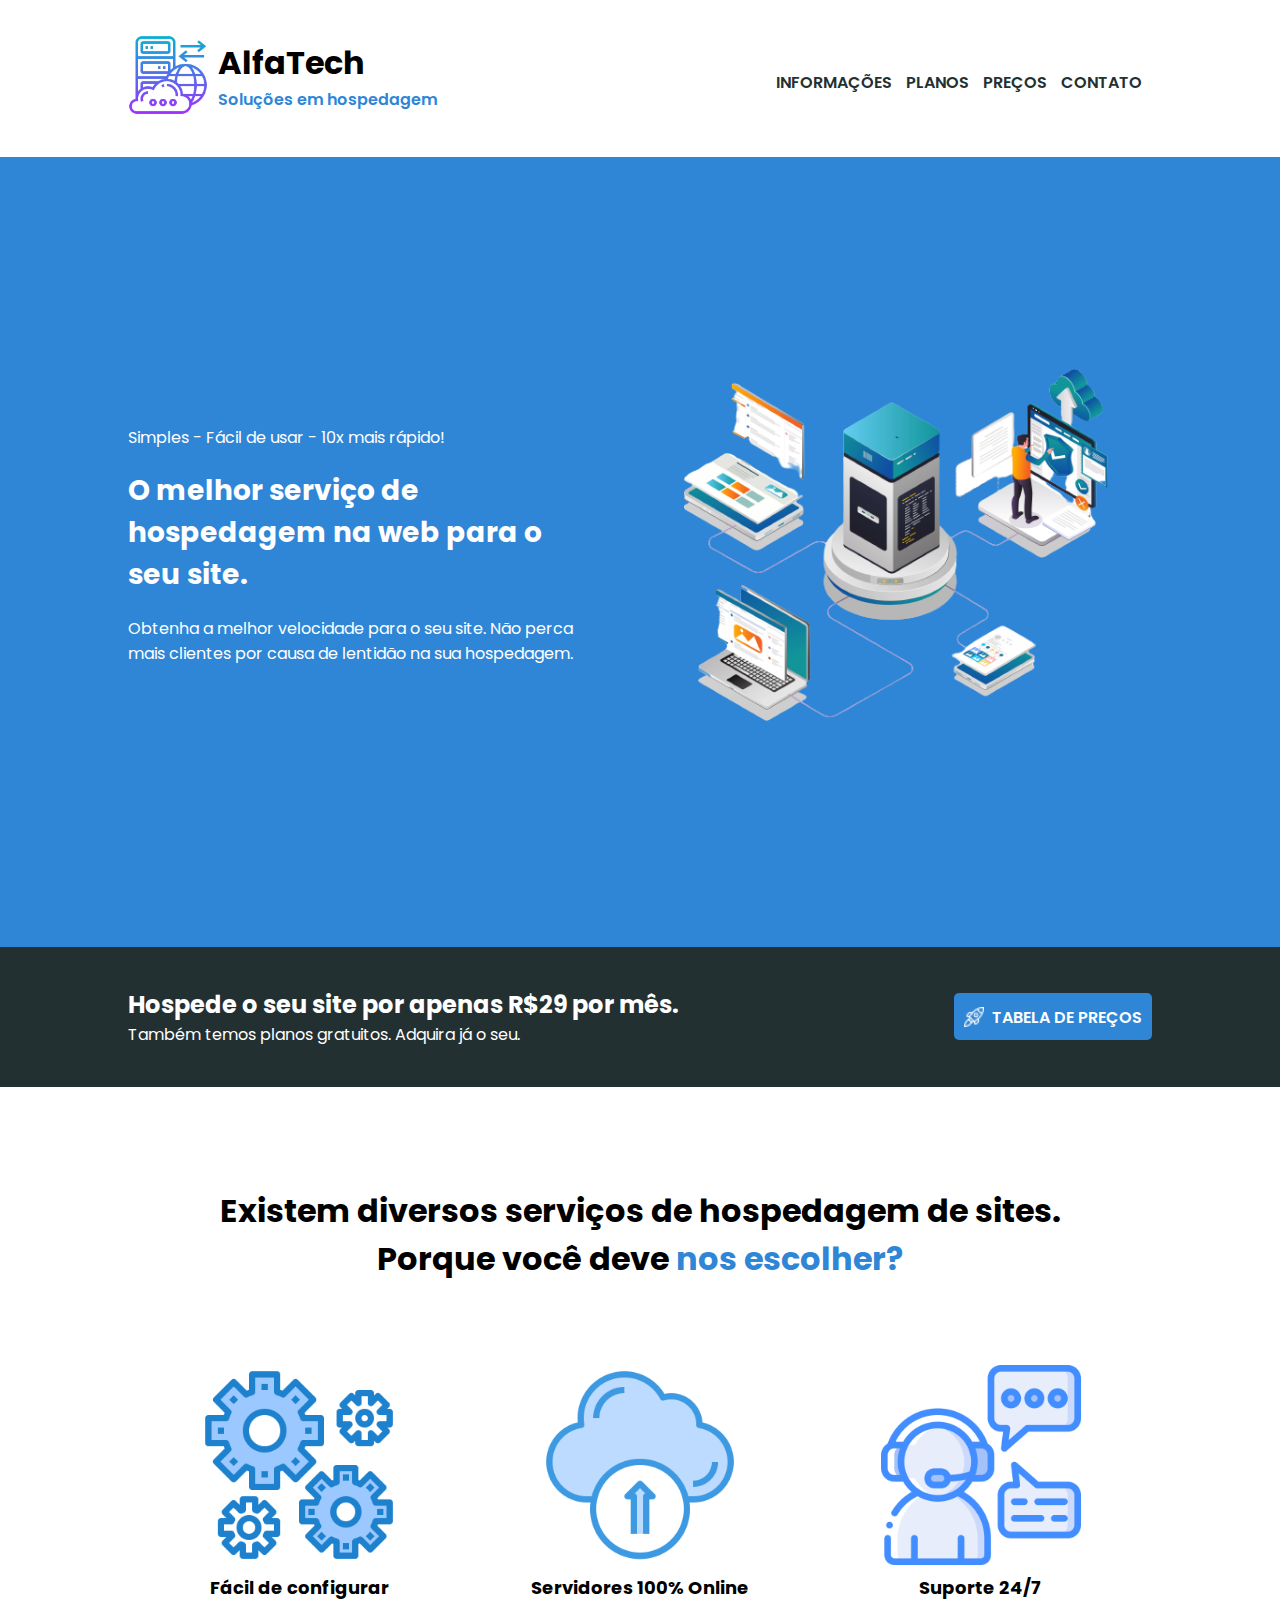
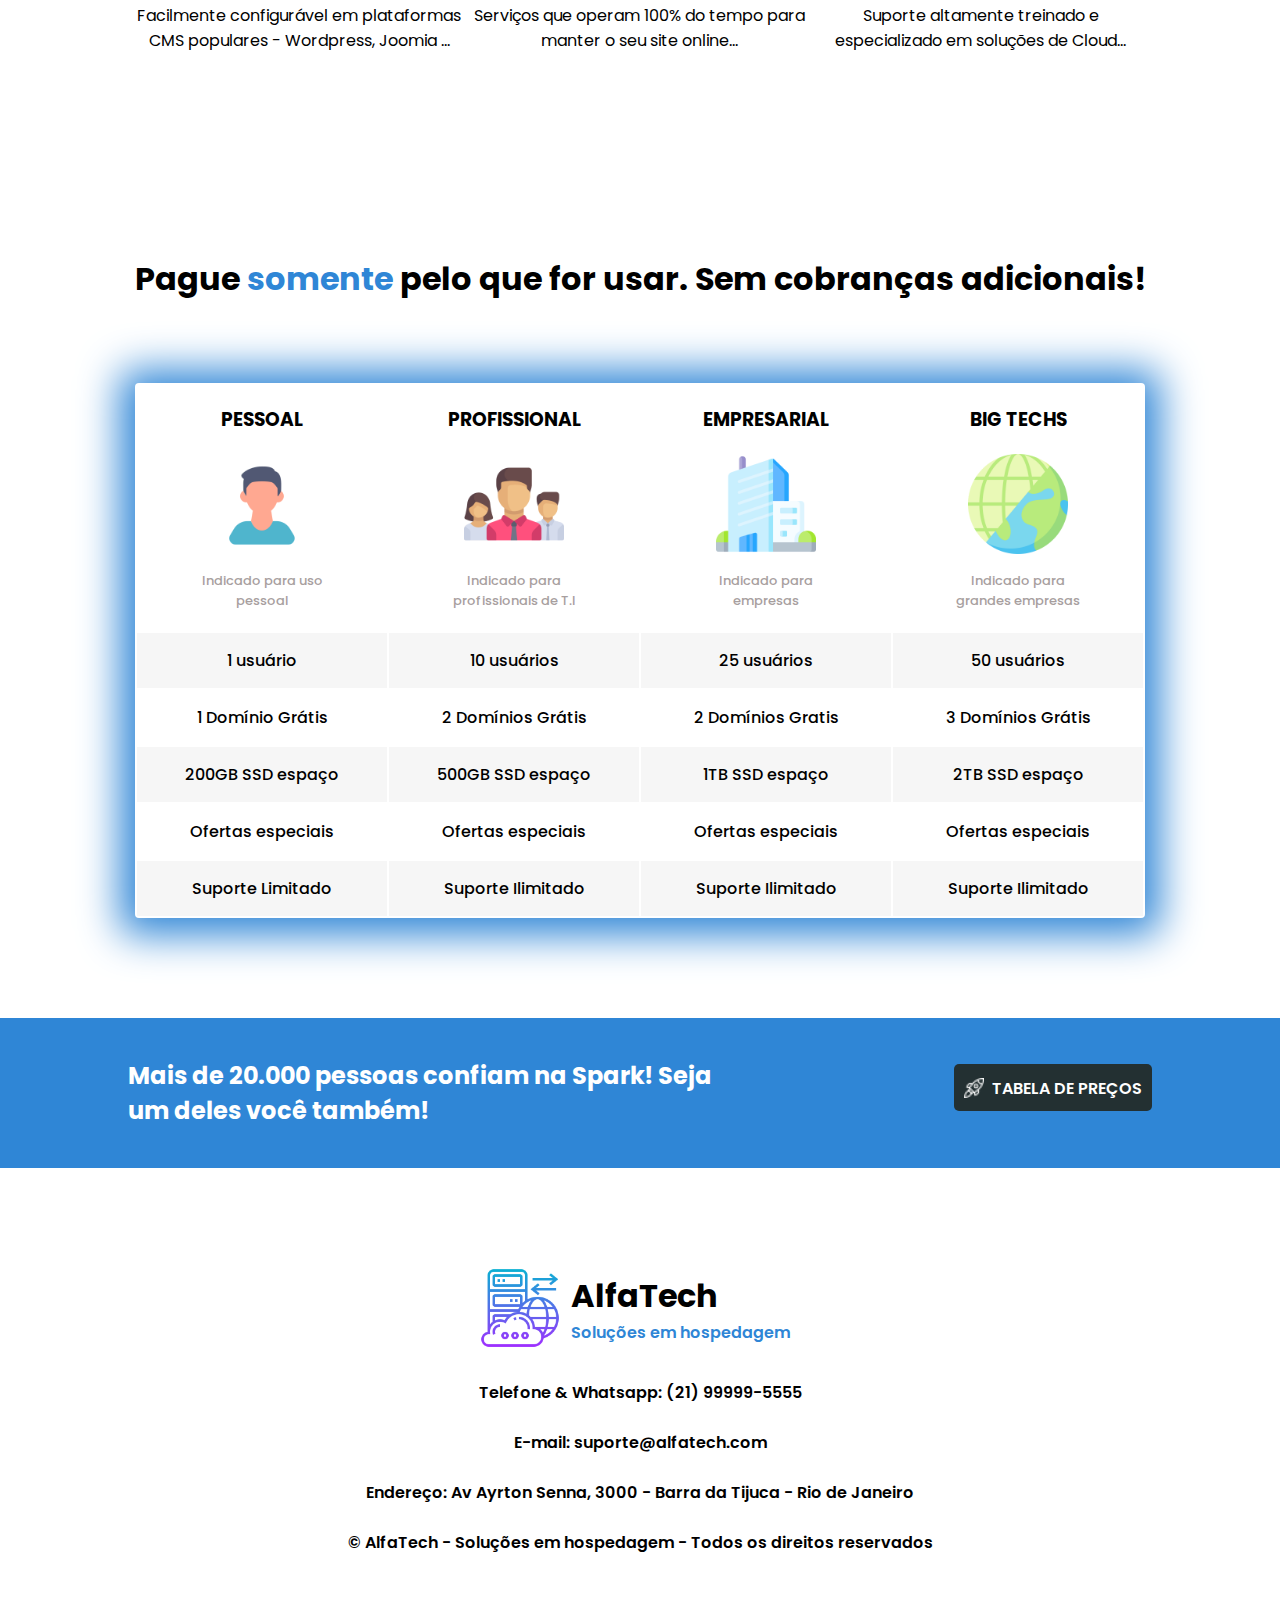
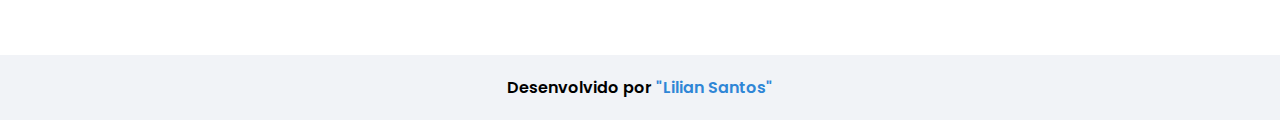
<file: index.html>
<!DOCTYPE html>
<html lang="pt-br">
  <head>
    <meta charset="UTF-8" />
    <meta name="viewport" content="width=device-width, initial-scale=1.0" />
    <title>AlfaTech</title>
    <link rel="stylesheet" href="style.css" />
    <link rel="preconnect" href="https://fonts.googleapis.com" />
    <link rel="preconnect" href="https://fonts.gstatic.com" crossorigin />
    <link
      href="https://fonts.googleapis.com/css2?family=Poppins:wght@400;500;600;700;800;900&display=swap"
      rel="stylesheet"
    />
  </head>
  <body>
    <div id="topo">
      <div>
        <div class="logo">
          <img src="assets/logo-icone.png" alt="Logomarca" />
          <div>
            <h1>AlfaTech</h1>
            <p>Soluções em hospedagem</p>
          </div>
        </div>

        <div class="links">
          <a href="#informacoes">INFORMAÇÕES</a>
          <a href="#planos">PLANOS</a>
          <a href="#precos">PREÇOS</a>
          <a href="#contato">CONTATO</a>
        </div>
      </div>
    </div>

    <div id="banner">
      <div>
        <div class="text">
          <p>Simples - Fácil de usar - 10x mais rápido!</p>
          <h2>O melhor serviço de hospedagem na web para o seu site.</h2>
          <p>
            Obtenha a melhor velocidade para o seu site. Não perca mais clientes
            por causa de lentidão na sua hospedagem.
          </p>
        </div>
        <img src="assets/imagem-banner.png" alt="imagem-banner" />
      </div>
    </div>

    <div id="primeiro-anuncio" class="anuncio">
      <div>
        <div class="text">
          <h2>Hospede o seu site por apenas R$29 por mês.</h2>
          <p>Também temos planos gratuitos. Adquira já o seu.</p>
        </div>

        <a class="botao" href="#">
          <img src="assets/icone-foguete.png" alt="icone-foguete" />
          <span>TABELA DE PREÇOS</span>
        </a>
      </div>
    </div>

    <div id="informacoes">
      <h2>
        Existem diversos serviços de hospedagem de sites. Porque você deve
        <span class="destaque">nos escolher?</span>
      </h2>

      <table class="secao-infos">
        <thead>
          <tr>
            <th>
              <img src="assets/icone-engrenagens.png" alt="icone-engrenagens" />
            </th>
            <th><img src="assets/cloud-icone.png" alt="cloud-icone" /></th>
            <th><img src="assets/icone-suporte.png" alt="icone-suporte" /></th>
          </tr>
          <tr class="info">
            <th>Fácil de configurar</th>
            <th>Servidores 100% Online</th>
            <th>Suporte 24/7</th>
          </tr>
        </thead>
        <tbody>
          <tr>
            <td>
              Facilmente configurável em plataformas CMS populares - Wordpress,
              Joomia ...
            </td>
            <td>
              Serviços que operam 100% do tempo para manter o seu site online...
            </td>
            <td>
              Suporte altamente treinado e especializado em soluções de Cloud...
            </td>
          </tr>
        </tbody>
      </table>
    </div>

    <div id="planos">
      <h2>
        Pague <span class="destaque">somente</span> pelo que for usar. Sem
        cobranças adicionais!
      </h2>

      <table>
        <thead>
          <tr>
            <th>
              <h3>PESSOAL</h3>
              <img src="./assets/pessoal-icone.png" alt="ícone">
              <p>Indicado para uso pessoal</p>
            </th>
            <th>
              <h3>PROFISSIONAL</h3>
              <img src="./assets/equipe-icone.png" alt="ícone">
              <p>Indicado para profissionais de T.I</p>
            </th>
            <th>
              <h3>EMPRESARIAL</h3>
              <img src="./assets/empresa-icone.png" alt="ícone">
              <p>Indicado para empresas</p>
            </th>
            <th>
              <h3>BIG TECHS</h3>
              <img src="./assets/big-tech.png" alt="ícone">
              <p>Indicado para grandes empresas</p>
            </th>
          </tr>
        </thead>
        <tbody>
          <tr class="linha-impar">
            <td>1 usuário</td>
            <td>10 usuários</td>
            <td>25 usuários</td>
            <td>50 usuários</td>
          </tr>
          <tr class="linha-par">
            <td>1 Domínio Grátis</td>
            <td>2 Domínios Grátis</td>
            <td>2 Domínios Gratis</td>
            <td>3 Domínios Grátis</td>
          </tr>
          <tr class="linha-impar">
            <td>200GB SSD espaço</td>
            <td>500GB SSD espaço</td>
            <td>1TB SSD espaço</td>
            <td>2TB SSD espaço</td>
          </tr>
          <tr class="linha-par">
            <td>Ofertas especiais</td>
            <td>Ofertas especiais</td>
            <td>Ofertas especiais</td>
            <td>Ofertas especiais</td>
          </tr>
          <tr class="linha-impar">
            <td>Suporte Limitado</td>
            <td>Suporte Ilimitado</td>
            <td>Suporte Ilimitado</td>
            <td>Suporte Ilimitado</td>
          </tr>
        </tbody>
      </table>
    </div>

    <div id="segundo-anuncio" class="anuncio">
      <div>
        <div class="text">
          <h2>
            Mais de 20.000 pessoas confiam na Spark! Seja um deles você também!
          </h2>
        </div>

        <a class="botao" href="#">
          <img src="assets/icone-foguete.png" alt="icone-foguete" />
          <span>TABELA DE PREÇOS</span>
        </a>
      </div>
    </div>

    <div id="contato">
      <div class="logo">
        <img src="assets/logo-icone.png" alt="Logomarca" />
        <div>
          <h1>AlfaTech</h1>
          <p>Soluções em hospedagem</p>
        </div>
      </div>

      <div>
        <p>Telefone & Whatsapp: (21) 99999-5555</p>
        <p>E-mail: suporte@alfatech.com</p>
        <p>
          Endereço: Av Ayrton Senna, 3000 - Barra da Tijuca - Rio de Janeiro
        </p>
        <p>
          © AlfaTech - Soluções em hospedagem - Todos os direitos reservados
        </p>
      </div>
    </div>

    <div id="desenvolvedor">
        <p>Desenvolvido por <span class="destaque">"Lilian Santos"</span> </p>
    </div>
  </body>
</html>
</file>
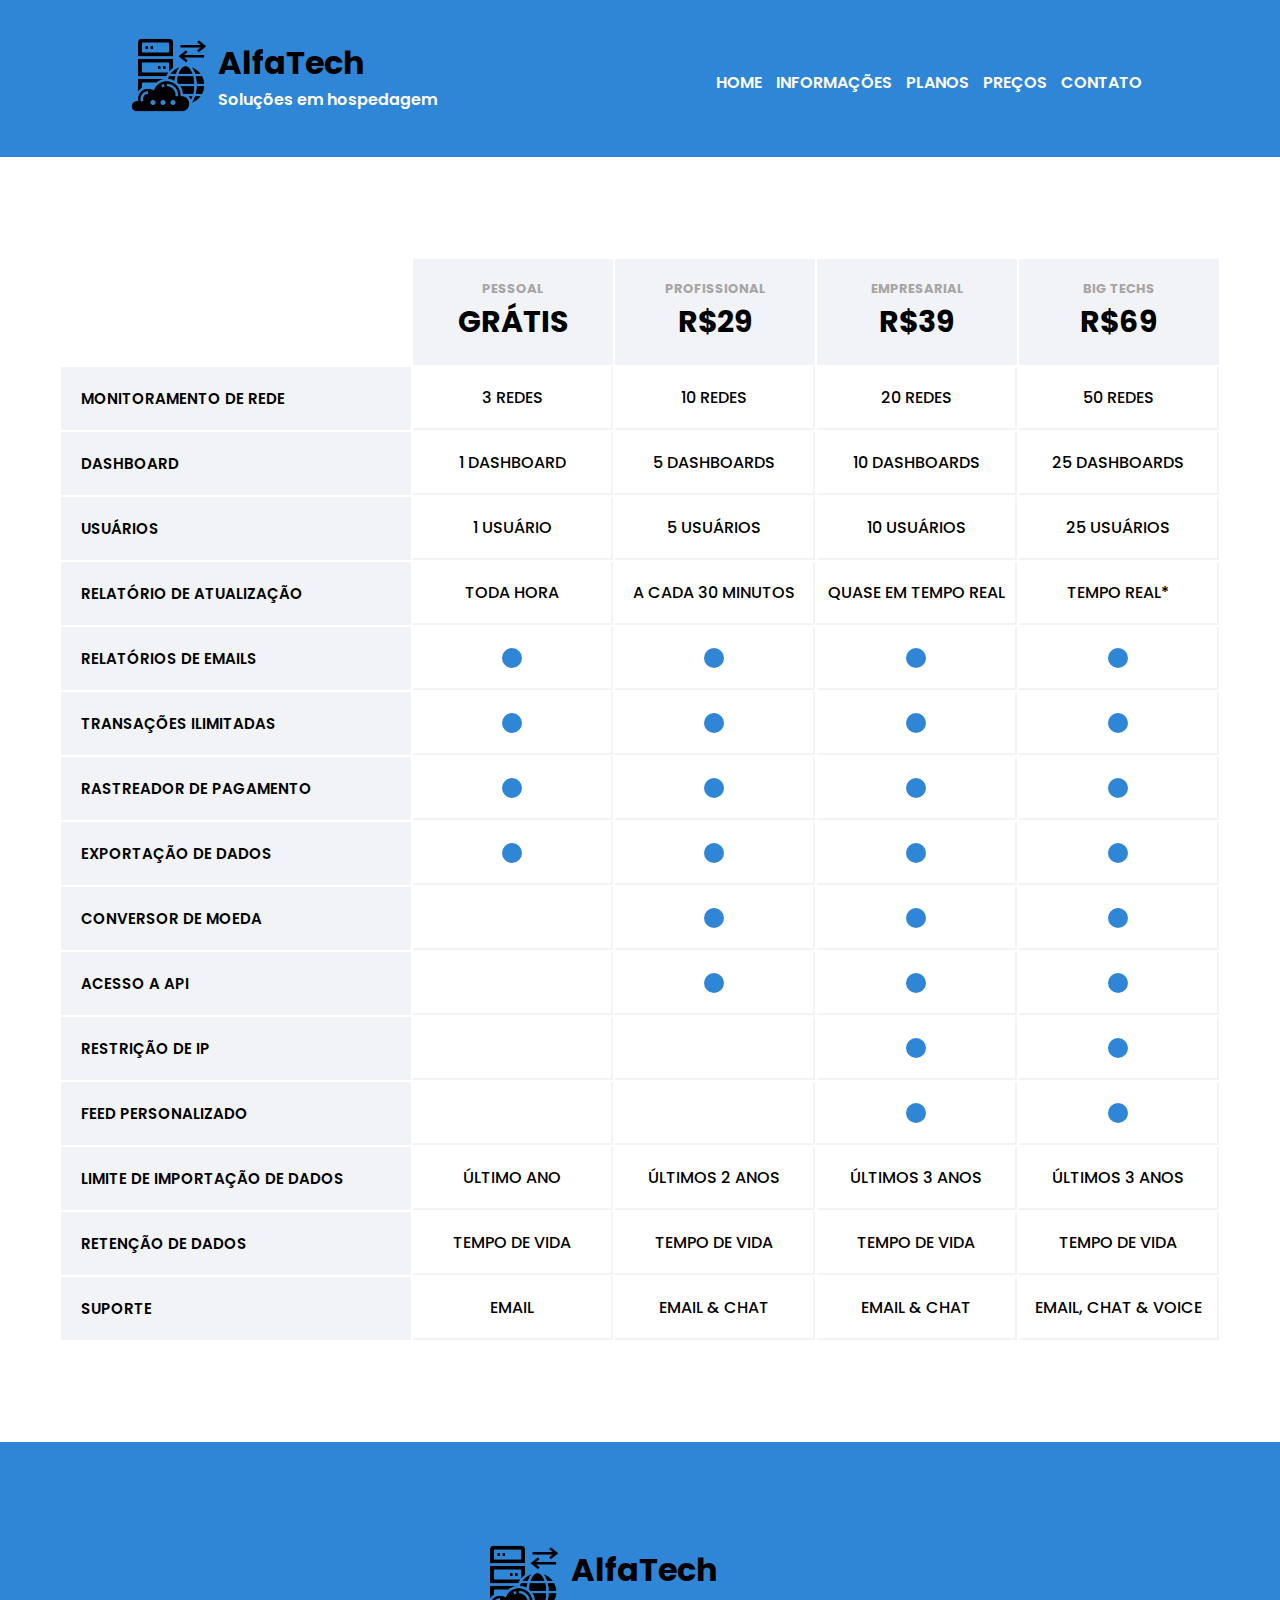
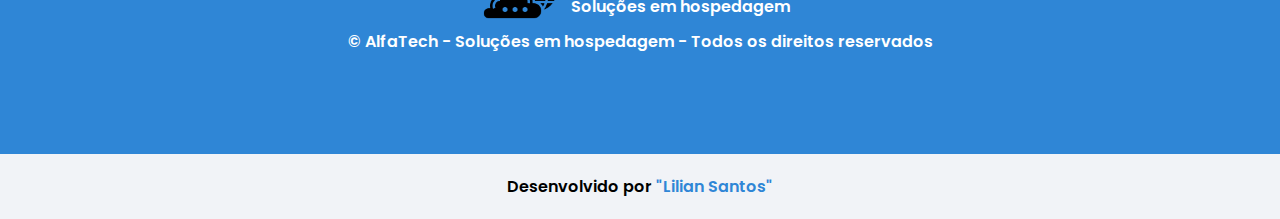
<file: tabela_precos.html>
<!DOCTYPE html>
<html lang="pt-br">
  <head>
    <meta charset="UTF-8" />
    <meta name="viewport" content="width=device-width, initial-scale=1.0" />
    <title>AlfaTech</title>
    <link rel="preconnect" href="https://fonts.googleapis.com" />
    <link rel="preconnect" href="https://fonts.gstatic.com" crossorigin />
    <link
      href="https://fonts.googleapis.com/css2?family=Poppins:wght@400;500;600;700;800;900&display=swap"
      rel="stylesheet"
    />
    <link rel="stylesheet" href="tabela_style.css" />
  </head>
  <body>
    <div id="topo">
      <div>
        <div class="logo">
          <img src="assets/logo-icone-escuro.png" alt="Logomarca" />
          <div>
            <h1>AlfaTech</h1>
            <p>Soluções em hospedagem</p>
          </div>
        </div>

        <div class="links">
          <a href="index.html">HOME</a>
          <a href="index.html#informacoes">INFORMAÇÕES</a>
          <a href="index.html#planos">PLANOS</a>
          <a href="index.html#precos">PREÇOS</a>
          <a href="index.html#contato">CONTATO</a>
        </div>
      </div>
    </div>

    <div id="valores">
      <table>
        <thead>
          <tr>
            <th></th>
            <th class="destaque">
              <p>PESSOAL</p>
              <h3>GRÁTIS</h3>
            </th>
            <th class="destaque">
              <p>PROFISSIONAL</p>
              <h3>R$29</h3>
            </th>
            <th class="destaque">
              <p>EMPRESARIAL</p>
              <h3>R$39</h3>
            </th>
            <th class="destaque">
              <p>BIG TECHS</p>
              <h3>R$69</h3>
            </th>
          </tr>
        </thead>
        <tbody>
          <tr>
            <td class="destaque">MONITORAMENTO DE REDE</td>
            <td>3 REDES</td>
            <td>10 REDES</td>
            <td>20 REDES</td>
            <td>50 REDES</td>
          </tr>
          <tr>
            <td class="destaque">DASHBOARD</td>
            <td>1 DASHBOARD</td>
            <td>5 DASHBOARDS</td>
            <td>10 DASHBOARDS</td>
            <td>25 DASHBOARDS</td>
          </tr>
          <tr>
            <td class="destaque">USUÁRIOS</td>
            <td>1 USUÁRIO</td>
            <td>5 USUÁRIOS</td>
            <td>10 USUÁRIOS</td>
            <td>25 USUÁRIOS</td>
          </tr>
          <tr>
            <td class="destaque">RELATÓRIO DE ATUALIZAÇÃO</td>
            <td>TODA HORA</td>
            <td>A CADA 30 MINUTOS</td>
            <td>QUASE EM TEMPO REAL</td>
            <td>TEMPO REAL*</td>
          </tr>
          <tr>
            <td class="destaque">RELATÓRIOS DE EMAILS</td>
            <td><div class="marcador"></div></td>
            <td><div class="marcador"></div></td>
            <td><div class="marcador"></div></td>
            <td><div class="marcador"></div></td>
          </tr>
          <tr>
            <td class="destaque">TRANSAÇÕES ILIMITADAS</td>
            <td><div class="marcador"></div></td>
            <td><div class="marcador"></div></td>
            <td><div class="marcador"></div></td>
            <td><div class="marcador"></div></td>
          </tr>
          <tr>
            <td class="destaque">RASTREADOR DE PAGAMENTO</td>
            <td><div class="marcador"></div></td>
            <td><div class="marcador"></div></td>
            <td><div class="marcador"></div></td>
            <td><div class="marcador"></div></td>
          </tr>
          <tr>
            <td class="destaque">EXPORTAÇÃO DE DADOS</td>
            <td><div class="marcador"></div></td>
            <td><div class="marcador"></div></td>
            <td><div class="marcador"></div></td>
            <td><div class="marcador"></div></td>
          </tr>
          <tr>
            <td class="destaque">CONVERSOR DE MOEDA</td>
            <td></td>
            <td><div class="marcador"></div></td>
            <td><div class="marcador"></div></td>
            <td><div class="marcador"></div></td>
          </tr>
          <tr>
            <td class="destaque">ACESSO A API</td>
            <td></td>
            <td><div class="marcador"></div></td>
            <td><div class="marcador"></div></td>
            <td><div class="marcador"></div></td>
          </tr>
          <tr>
            <td class="destaque">RESTRIÇÃO DE IP</td>
            <td></td>
            <td></td>
            <td><div class="marcador"></div></td>
            <td><div class="marcador"></div></td>
          </tr>
          <tr>
            <td class="destaque">FEED PERSONALIZADO</td>
            <td></td>
            <td></td>
            <td><div class="marcador"></div></td>
            <td><div class="marcador"></div></td>
          </tr>
          <tr>
            <td class="destaque">LIMITE DE IMPORTAÇÃO DE DADOS</td>
            <td>ÚLTIMO ANO</td>
            <td>ÚLTIMOS 2 ANOS</td>
            <td>ÚLTIMOS 3 ANOS</td>
            <td>ÚLTIMOS 3 ANOS</td>
          </tr>
          <tr>
            <td class="destaque">RETENÇÃO DE DADOS</td>
            <td>TEMPO DE VIDA</td>
            <td>TEMPO DE VIDA</td>
            <td>TEMPO DE VIDA</td>
            <td>TEMPO DE VIDA</td>
          </tr>
          <tr>
            <td class="destaque">SUPORTE</td>
            <td>EMAIL</td>
            <td>EMAIL & CHAT</td>
            <td>EMAIL & CHAT</td>
            <td>EMAIL, CHAT & VOICE</td>
          </tr>
        </tbody>
      </table>
    </div>

    <div id="contato">
      <div class="logo">
        <img src="assets/logo-icone-escuro.png" alt="Logomarca" />
        <div>
          <h1>AlfaTech</h1>
          <p>Soluções em hospedagem</p>
        </div>
      </div>

      <p>© AlfaTech - Soluções em hospedagem - Todos os direitos reservados</p>
    </div>

    <div id="desenvolvedor">
      <p>Desenvolvido por <span class="destaque_azul">"Lilian Santos"</span></p>
    </div>
  </body>
</html>
</file>
<file: style.css>
* {
  margin: 0;
  padding: 0;
  box-sizing: border-box;
  font-family: "Poppins", sans-serif;
}

/*TOPO*/
#topo {
  position: relative;
  padding: 35px 0;
}

#topo > div {
  width: 1024px;
  position: relative;
  margin: 0 auto;
}

.logo > h1 {
  font-size: 32px;
}

.logo > div > p {
  font-size: 16px;
  font-weight: 600;
  color: #2f86d6;
}

.logo > img {
  height: 80px;
}

#topo > div > .logo > div {
  position: absolute;
  left: 90px;
  bottom: 10px;
}

.links {
  position: absolute;
  top: 35px;
  right: 0px;
}

.links a {
  text-decoration: none;
  color: #233032;
  font-weight: 600;
  margin-right: 10px;
}

/*BANNER*/
#banner {
  background-color: #2f86d6;
  color: #fff;
  padding: 180px 0;
}

#banner > div > .text > h2 {
  font-size: 28px;
  margin-bottom: 20px;
}

#banner > div > .text > p {
  font-size: 16px;
  margin-bottom: 20px;
}

#banner > div {
  width: 1024px;
  height: 430px;
  margin: 0 auto;
  position: relative;
}

#banner > div > .text {
  width: 470px;
  position: absolute;
  top: 87.5px;
}

#banner > div > img {
  width: 50%;
  position: absolute;
  right: 0px;
}

/*ANÚNCIOS*/
.anuncio {
  color: #fff;
  padding: 40px 0;
}

.anuncio > div {
  width: 1024px;
  margin: 0 auto;
  position: relative;
}

.anuncio > div > .text {
  width: 600px;
}

.anuncio > div > .text > h2 {
  font-size: 24px;
}

.anuncio > div > .text > p {
  font-size: 16px;
}

.anuncio > div > .botao {
  padding: 10px;
  border-radius: 5px;
  text-decoration: none;
  font-weight: 600;
  color: #fff;
  position: absolute;
  top: 6px;
  right: 0;
}

.anuncio > div > .botao > img {
  position: relative;
  top: 4px;
  margin-right: 4px;
  height: 20px;
}

/*PRIMEIRO ANÚNCIO*/
#primeiro-anuncio {
  background-color: #233032;
}

#primeiro-anuncio > div > .botao {
  background-color: #2f86d6;
}

/*SEGUNDO ANÚNCIO*/
#segundo-anuncio {
  background-color: #2f86d6;
}

#segundo-anuncio > div > .botao {
  background-color: #233032;
}

/*INFORMAÇÕES*/
.destaque {
  color: #2f86d6;
}

#informacoes {
  text-align: center;
  padding: 100px 0;
}

#informacoes > h2 {
  font-size: 32px;
  width: 900px;
  margin: 0 auto;
  margin-bottom: 80px;
}

.secao-infos {
  width: 1024px;
  margin: 0 auto;
}

.secao-infos > thead > tr > th {
  width: 33%;
}

.secao-infos > thead > tr > th > img {
  height: 200px;
}

.secao-infos > thead > tr {
  font-size: 16px;
}

.secao-infos > thead > .info {
  font-size: 18px;
}

/*PLANOS*/
#planos {
  padding: 100px 0;
}

#planos > h2 {
  font-size: 32px;
  margin: 0 auto;
  margin-bottom: 80px;
  text-align: center;
}

#planos table {
    border-radius: 4px;
    margin: auto;
    box-shadow: 0px 2px 40px 15px rgba(47,134,214,1);
}

#planos table thead th {
    text-align: center;
    padding: 20px 0px;
    background-color: #fff;
}

#planos table thead th h3 {
    margin-bottom: 20px;
}

#planos table thead th img {
    width: 100px;
    margin: auto;
}

#planos table thead th p {
    max-width: 150px;
    margin: auto;
    padding-top: 10px;
    font-size: 13px;
    font-weight: 500;
    color: #a89f9f;
}

#planos table tbody td {
    width: 250px;
    max-width: 1024px;
    text-align: center;
    font-weight: 500;
    padding: 15px;
}

.linha-impar {
    background-color: #f6f6f6;
}

.linha-par {
    background-color: #fff;
}

/*RODAPÉ*/
#contato {
  padding: 100px 0;
}

#contato > .logo {
  position: relative;
  width: 320px;
  margin: 0 auto;
}

#contato > .logo > div {
  position: absolute;
  top: 4px;
  right: 10px;
}

#contato > div > p {
  font-size: 16px;
  font-weight: 600;
  text-align: center;
  margin-top: 25px;
}

#desenvolvedor {
  background-color: #f1f3f7;
  font-size: 16px;
  text-align: center;
  padding: 20px 0;
  font-weight: 600;
}
</file>
<file: tabela_style.css>
* {
  margin: 0;
  padding: 0;
  box-sizing: border-box;
  font-family: "Poppins", sans-serif;
}

/*TOPO*/
#topo {
  position: relative;
  padding: 35px 0;
  background-color: #2f86d6;
}

#topo > div {
  width: 1024px;
  position: relative;
  margin: 0 auto;
}

.logo > h1 {
  font-size: 32px;
}

.logo > div > p {
  font-size: 16px;
  font-weight: 600;
  color: #fff;
}

.logo > img {
  height: 80px;
}

#topo > div > .logo > div {
  position: absolute;
  left: 90px;
  bottom: 10px;
}

.links {
  position: absolute;
  top: 35px;
  right: 0px;
}

.links a {
  text-decoration: none;
  color: #fff;
  font-weight: 600;
  margin-right: 10px;
}

/*TABELA DE PREÇOS*/
#valores{
    padding: 100px 0;
}

table{
    margin: 0 auto;

}

.destaque {
    background-color: #f1f3f7;
}

table thead tr th {
    padding: 20px;
    width: 200px;
}


table thead tr th p {
    font-size: 13px;
    color: #a8a4a4;
}

table thead tr th h3 {
    font-size: 30px;
}

table tbody tr .destaque {
    font-weight: 600;
    padding: 20px;
    width: 350px;
    font-size: 15px;
}

table tbody tr td:not(.destaque) {
    text-align: center;
    font-weight: 500;
    border-right: 2px solid #f1f3f7;
    border-bottom: 2px solid #f1f3f7;
}

.marcador {
    width: 20px;
    height: 20px;
    background-color: #2f86d6;
    margin: 0 auto;
    border-radius: 50%;
}

/*RODAPÉ*/
#contato {
  padding: 100px 0;
  background-color: #2f86d6;
}

#contato > .logo {
  position: relative;
  width: 320px;
  margin: 0 auto;
}

#contato > .logo > div {
  position: absolute;
  top: 4px;
  right: 10px;
}

#contato > p {
    text-align: center;
    color: #fff;
    font-weight: 600;
}

#desenvolvedor {
  background-color: #f1f3f7;
  font-size: 16px;
  text-align: center;
  padding: 20px 0;
  font-weight: 600;
}

.destaque_azul{
    color: #2f86d6;
}
</file>
